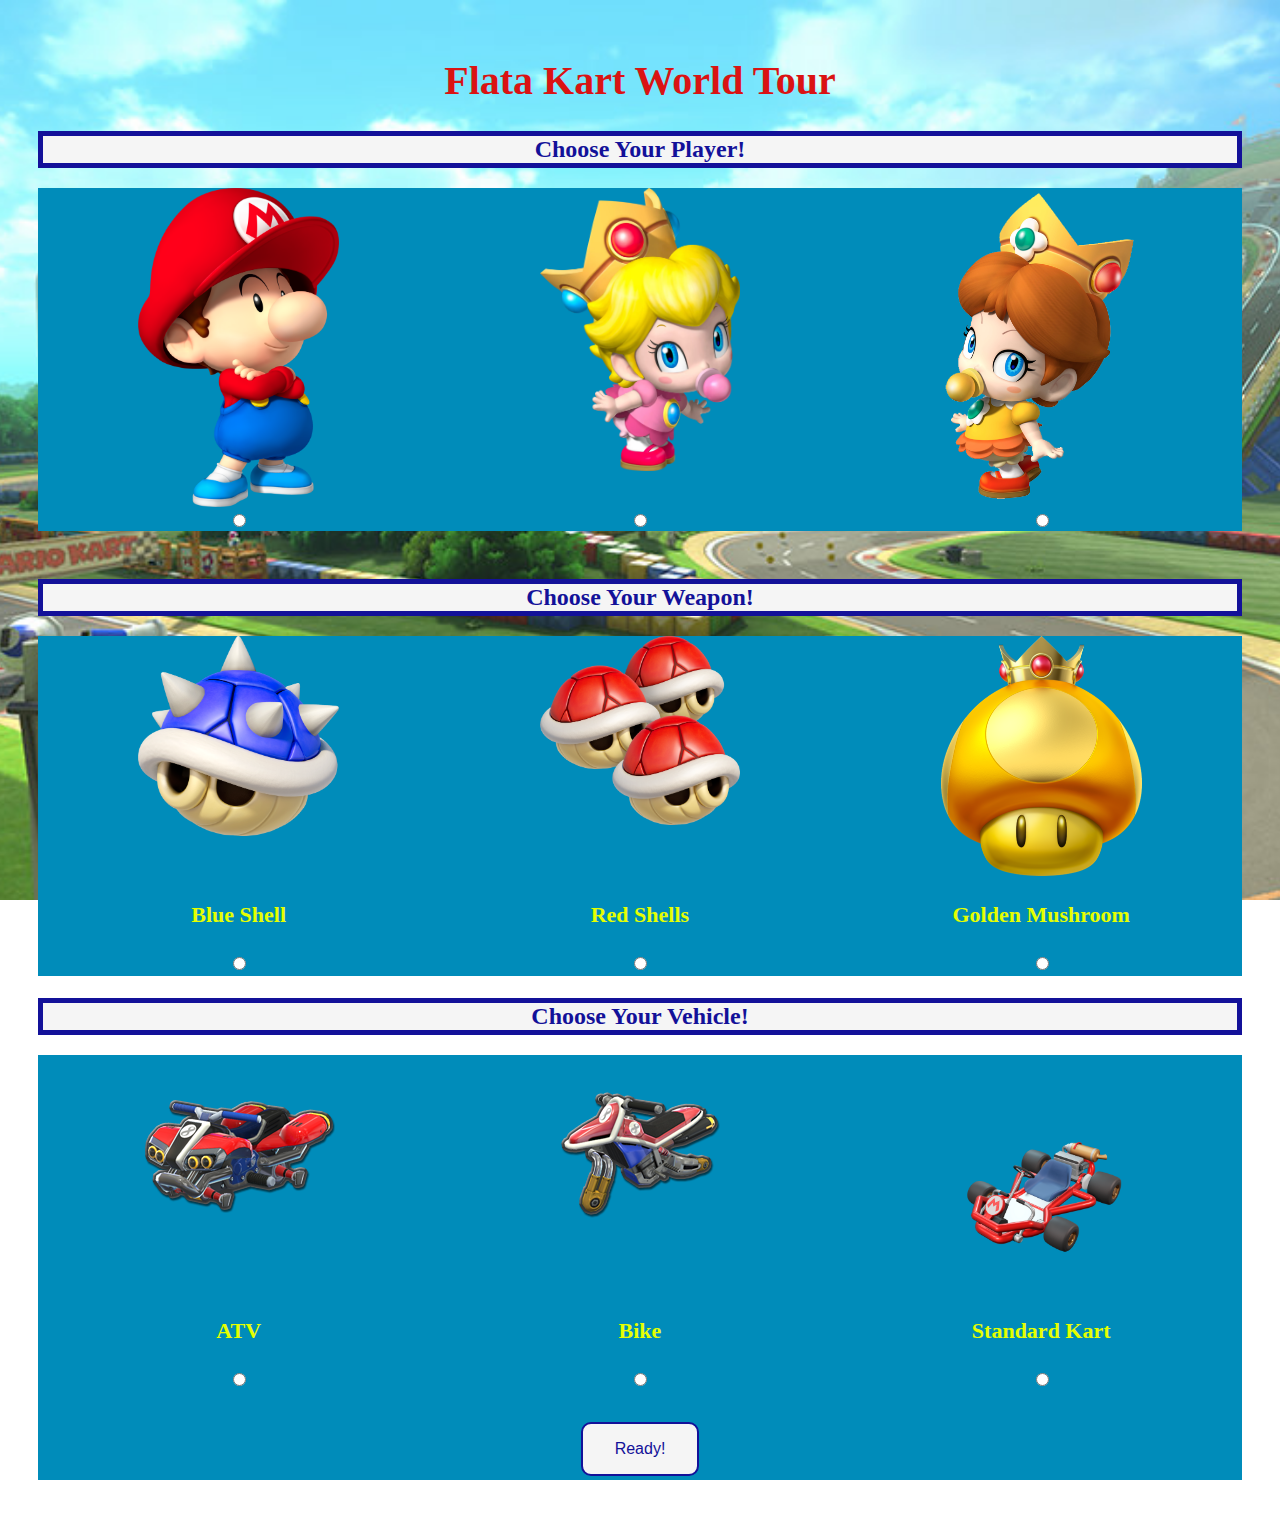
<file: index.html>
<!DOCTYPE html>
<html lang="en">
<head>
  <meta charset="UTF-8">
  <meta http-equiv="X-UA-Compatible" content="IE=edge">
  <meta name="viewport" content="width=device-width, initial-scale=1.0">
  <title>Flata Kart World Tour</title>
  <link rel="stylesheet" type="text/css" href="index.css" />
  <script defer type="text/javascript" src="index.js"></script>
</head>

<body>
    <h1 id="flata-header">Flata Kart World Tour</h1>
    <h2 class="subheading">Choose Your Player!</h2>  
        
        <!-- Images for Players -->
        <div class="row">
            <div id = baby-mario class="column"><img src="src/Images/1200px-BabyMarioSlugger.png" alt = 'Infant form of Mario wearing light blue shoes, blue overalls, a red shirt, and his famous red hat with his initial M on it. ' title = 'Infant form of Mario wearing light blue shoes, blue overalls, a red shirt, and his famous red hat with his initial M on it.'></div>
            <div class="column"><img src="src/Images/Baby_Peach.png" alt = 'Infant form of Daisy with a rich shade of blonde yellow hair wearing red shoes and white socks, and golden crown with rubies and blue jewels in it. She sucks on a pink pacifier.' title = 'Infant form of Daisy with a rich shade of blonde yellow hair wearing red shoes and white socks, and golden crown with rubies and blue jewels in it. She sucks on a pink pacifier.'></div>
            <div class="column"><img src="src/Images/Babydaisysimple.png" alt = 'Infant form of Peach wearing a yellow and orange dress with puffy sleeves. She wears a golden crown with rubies and blue jewels in it and suck on a gold pacifier.' title = 'Infant form of Peach wearing a yellow and orange dress with puffy sleeves. She wears a golden crown with rubies and blue jewels in it and suck on a gold pacifier.'></div>
        </div>
        
        <!-- Player details -->
        <div id="player-details">
            <div id="character-1" class="column"></div>
            <div id="character-2" class="column"></div>
            <div id="character-3" class="column"></div>
        </div>

        <!-- Character radio button -->
        <div id="radio-btn" > 
            <div class="column"> <input type="radio" name="weapon" value="Wrappers" aria-label= "Baby Mario with boomerang flower as special skill. Debut tour New York Tour." > 
            <label for="html"></label><br> </div>
            
            <div class="column"> <input type="radio" name="weapon" value="Wrappers" aria-label= "Baby Peach with bubble as special skill. Debut tour New York Tour."> 
            <label for="html"></label><br> </div>
            
            <div class="column"> <input type="radio" name="weapon" value="Wrappers" aria-label= 'Baby Daisy with bubble as special skill. Debut tour New York Tour'> 
            <label for="html"></label><br> </div>
        </div>
        
        <hr class = 'divider' aria-hidden="true">
        <br>

<!-- Weapons -->
        <h2 class="subheading">Choose Your Weapon!</h2>
         
        <!-- Images for Weapons -->
         <div class="row">
            <div class="column"><img src="src/Images/Blue_turtle_shell.png" alt = 'Blue spiny shell with white spines on it.' title = 'Blue spiny shell with white spines on it.'></div>
            <div class="column"><img src="src/Images/Mk8item10.png" alt = 'Triple red shells.' title = 'Triple red shells.' ></div>
            <div id = 'mush-size' class="column"><img src="src/Images/GoldenMushroom.png" alt = 'A golden mushroom wearing a crown' title = 'A golden mushroom wearing a crown.'></div>
        </div>
        
        <!-- Weapon radio button -->
        <div id="weapon-type">
            <div class="column"> 
                <p>Blue Shell</p>
                <input type="radio" name="weapon" value="Wrappers"> 
                <label for="html"></label><br> </div>
            
            <div class="column"> 
                <p>Red Shells</p>
                <input type="radio" name="weapon" value="Wrappers"> 
                <label for="html"></label><br> </div>
            
            <div class="column"> 
                <p>Golden Mushroom</p>
                <input type="radio" name="weapon" value="Wrappers"> 
                <label for="html"></label><br> </div>
        </div>

        <!-- Vehicles-->
        <hr class = 'divider' aria-hidden="true">

        <h2 class="subheading">Choose Your Vehicle!</h2>
        
          <!-- Images for vehicles -->
          <div class="row">
            <br>
            <br>
            <div id = 'veh-atv' class="column"><img src="src/Images/StandardATVBodyMK8.png" alt = 'A T V Red four-wheeled, all-terrain standard bike with a gray emblem sign on the front' title = 'Red four-wheeled, all-terrain standard bike with a gray emblem sign on the front.'></div>
            <div class="column"><img src="src/Images/StandardBikeBody.png" alt="Red and blue standard bike with a gray emblem on located on the front and side of the bike" title="Red and blue standard bike with a gray emblem located the front and side of the bike"></div>
            <div id= 'veh-kart' class="column"><img src="src/Images/mario_kart.png" alt = "Mario's racing standard kart with a red body, gray wheel hinges, black streering wheel, and goldenrod engine and exhaust." title = "Mario's racing car with a red body, gray wheel hinges, black streering wheel, and goldenrod engine and exhaust."></div>
        </div>

          <!-- Vehicle radio button-->
        <div id="vehicle-type">
            <div class="column"> 
        
                <p >ATV</p>
                <input type="radio" name="vehicle" value="Wrappers"> 
            <label for="html"></label><br> </div>
            
            <div class="column"> 
                <p>Bike</p>
                <input type="radio" name="vehicle" value="Wrappers"> 
            <label for="html"></label><br> </div>

            <div class="column"> 
                <p>Standard Kart</p>
                <input type="radio" name="vehicle" value="Wrappers"> 
            <label for="html"></label><br><br> </div>
        </div>
        
        <!-- Submit button -->
        <div class="play-btn">
            <button id="submit-button" type="button" aria-label="Press button to open alert message." >Ready!</button>
        </div>

</body>
</html>
</file>
<file: index.css>
html {   
 background: url('src/Images/Mario Kart 8.jpeg') no-repeat center fixed;    
 background-size: cover;
 margin: 30px;
}

h1 {
  text-align: center;
  color: rgb(218, 19, 19);
  font-size: 40px;
}

.subheading {
  color: #131199;
  text-align: center;
  background-color: whitesmoke;
  border: 5px solid #131199;
 } 

 .divider {
  border: 1px solid #008CBA;
  opacity: 0%;
 }

.column {
  float: left;
  width: 33.33%;
  text-align: center;
  background-color: #008CBA;
}

/* Clear floats after the columns */
.row:after {
  content: "";
  display: table;
  clear: both; 
}

img:hover {
  transform: scale(1.2);
}

img {
  max-width: 50%;
  height: auto;
  margin-left: auto;
  margin-right: auto;
}

#player-details {
  text-align:center;
  color: #e5ff00;
  font-weight: bold;
  font-size: 22px;
 }
 
 #radio-btn {
  text-align:center;
 }

 #weapon-type {
  text-align:center;
  color: #e5ff00;
  font-weight: bold;
  font-size: 22px;
 }
 
 #vehicle-type {
  text-align:center;
  color: #e5ff00;
  font-weight: bold;
  font-size: 22px;
 }

 #veh-atv {
  max-width: 600px;
 }
 
 #veh-kart {
  max-width: 1500px;
 }

 #submit-button {
  background-color: whitesmoke;
  border: 2px solid #131199;
  color: #131199;
  padding: 16px 32px;
  text-align: center;
  display: inline-block;
  font-size: 16px;
  margin: 4px 2px;
  border-radius: 10px;
  font-size: 16px;
 }

 #submit-button:hover {
   transform: scale(1.2);
 }

 .play-btn {
   text-align: center;
   background-color: #008CBA;
 }

 .row {
   background-color: #008CBA;
 }
</file>
